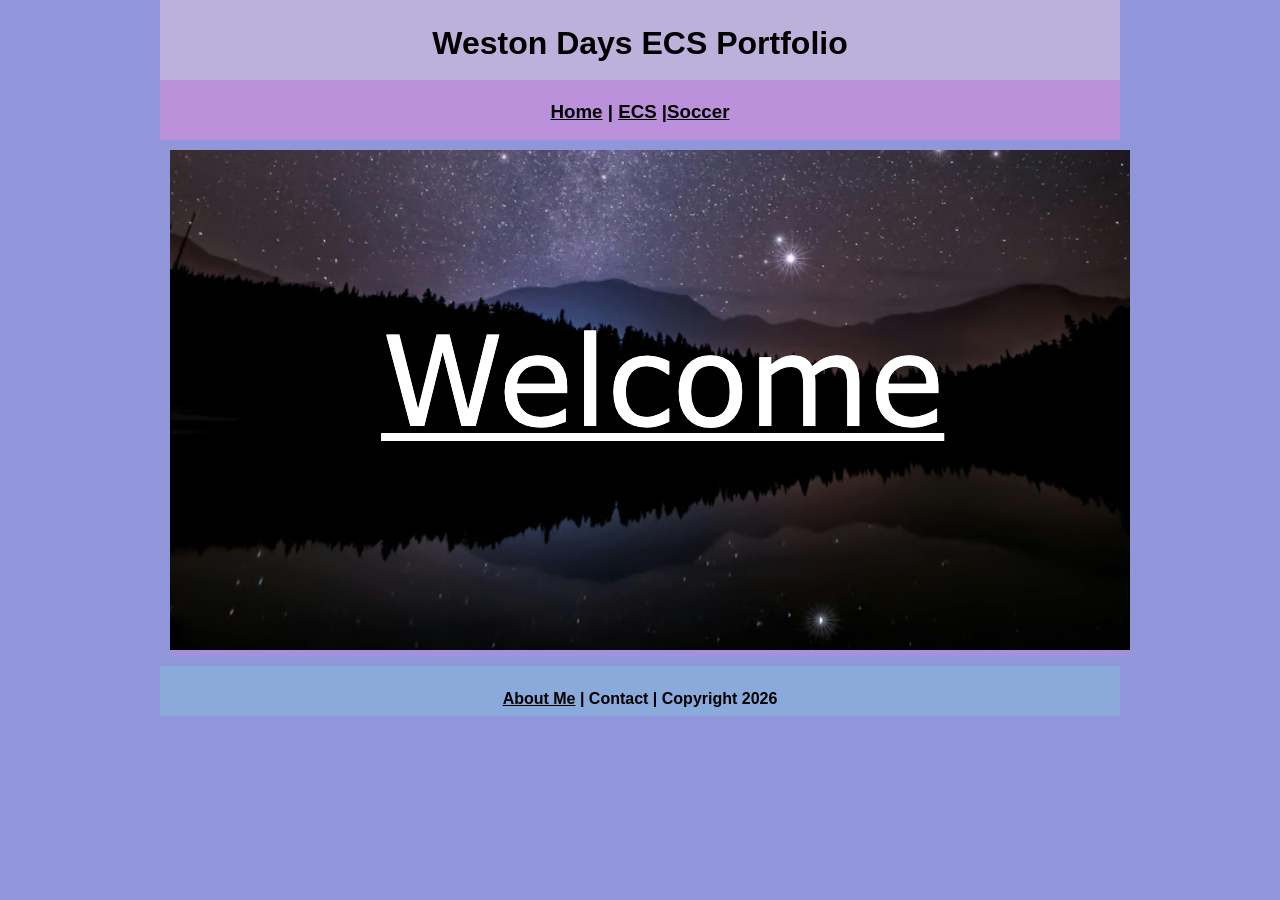
<file: index.html>
<!DOCTYPE html>
<html class="homePage">
<head>
	<!-- This is a comment! Text here will be ignored by the browser. -->
	<meta charset="UTF-8">
	<title>Weston Days ECS Portfolio</title>
	<link href="myCSS.css" rel="stylesheet" type="text/css">
</head>
<body>
<div class="container">
  <div class="header">
  	<h1>Weston Days ECS Portfolio</h1>
  </div>
  <div class="nav">
    <h3> <a href="index.html">Home</a> | <a href="ecs/index.html">ECS</a> |<a href="soccer/index.html">Soccer</a> </h3>
  </div>
  <div class="content">
	  <img src="images/welcome.png" alt="Welcome" width="960" >
  </div>
  <div class="footer">
    <h4> <a href = "aboutme.html" >About Me</a> | Contact | Copyright 2026</h4>
  </div>
</div>
</body>
</html>
</file>
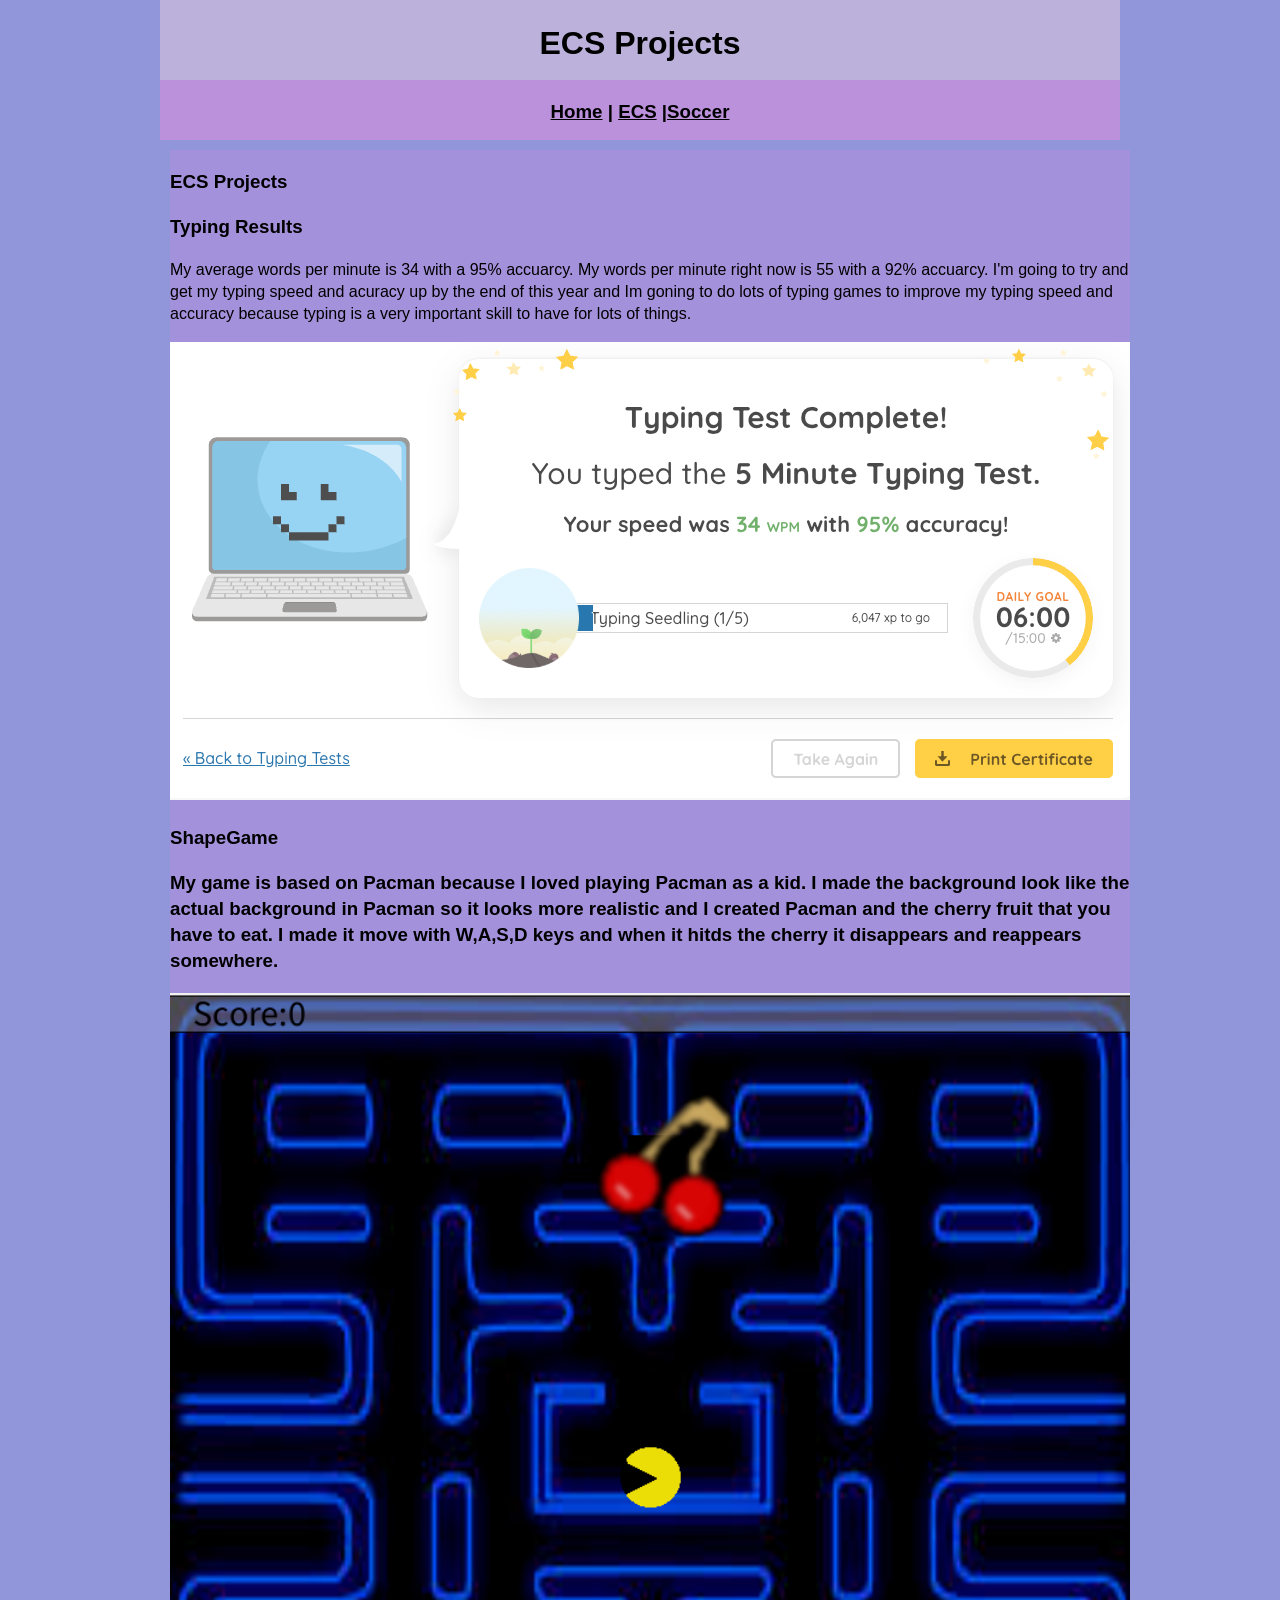
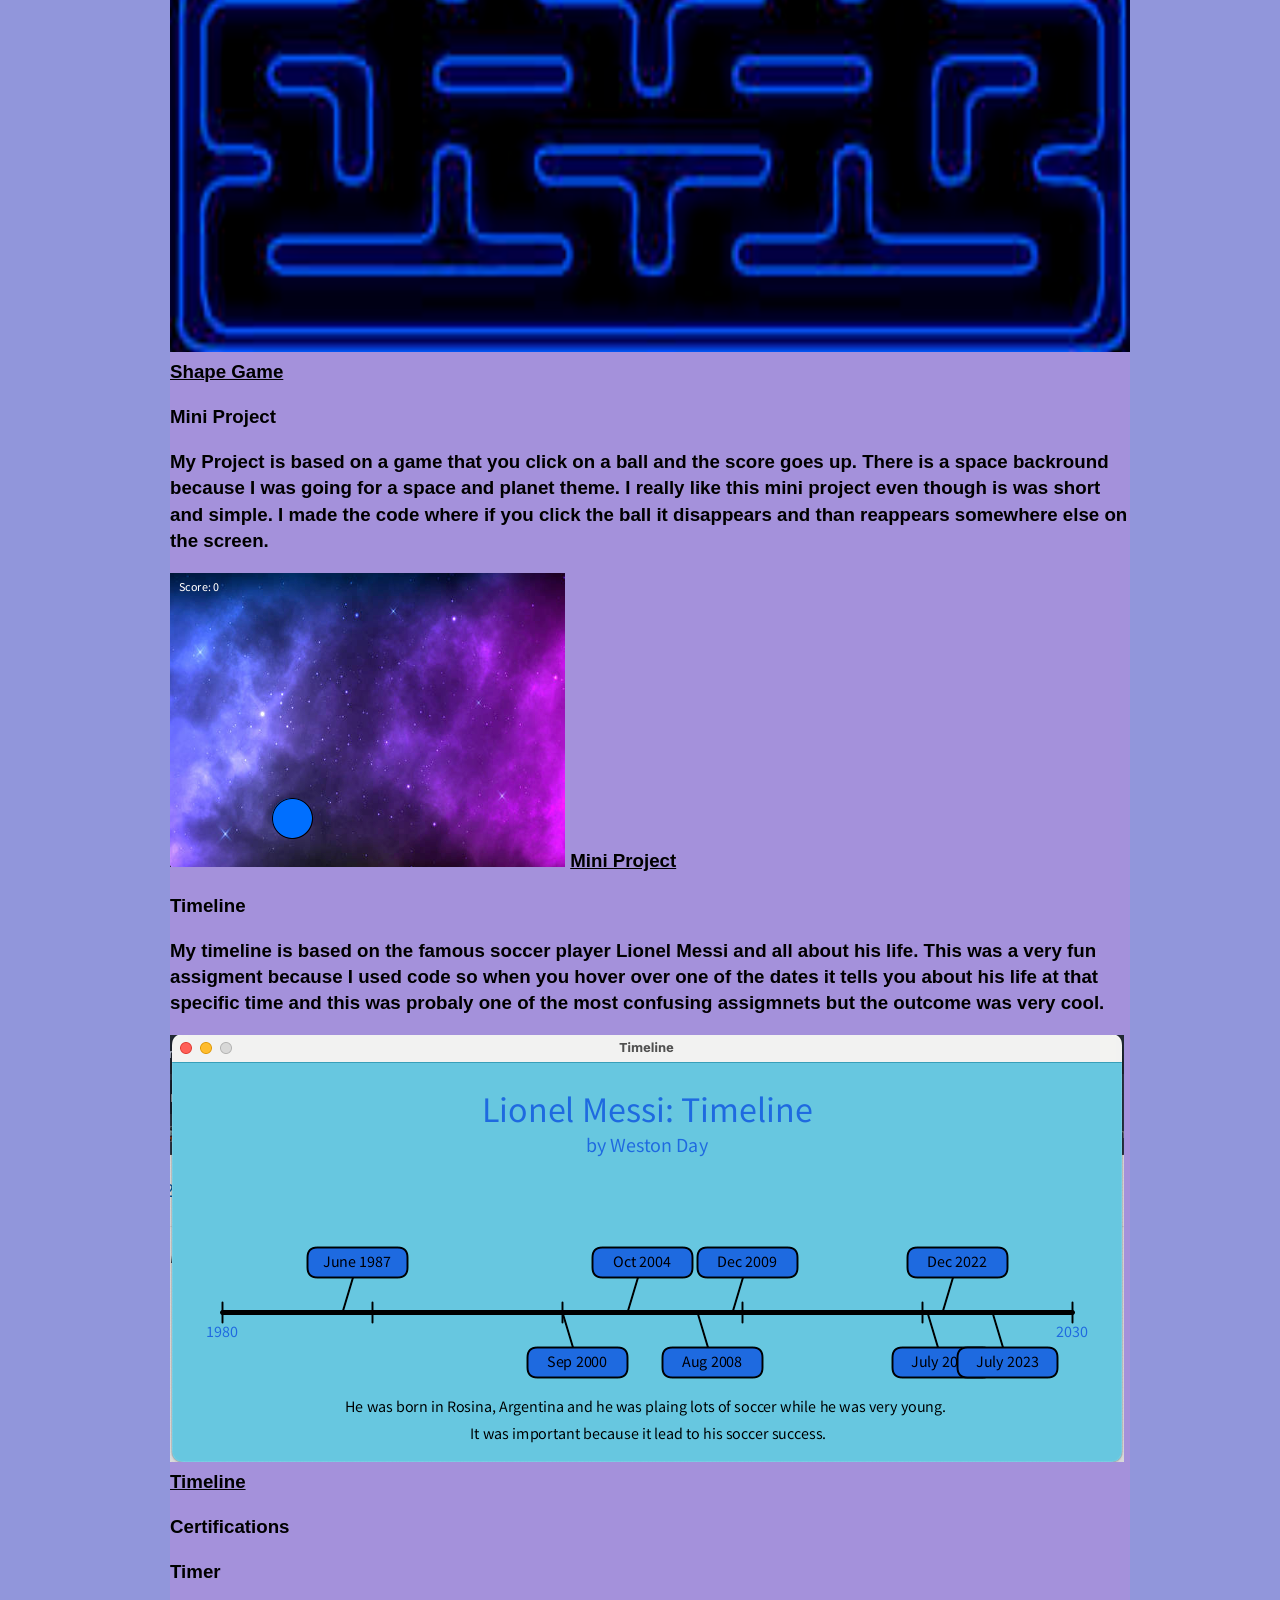
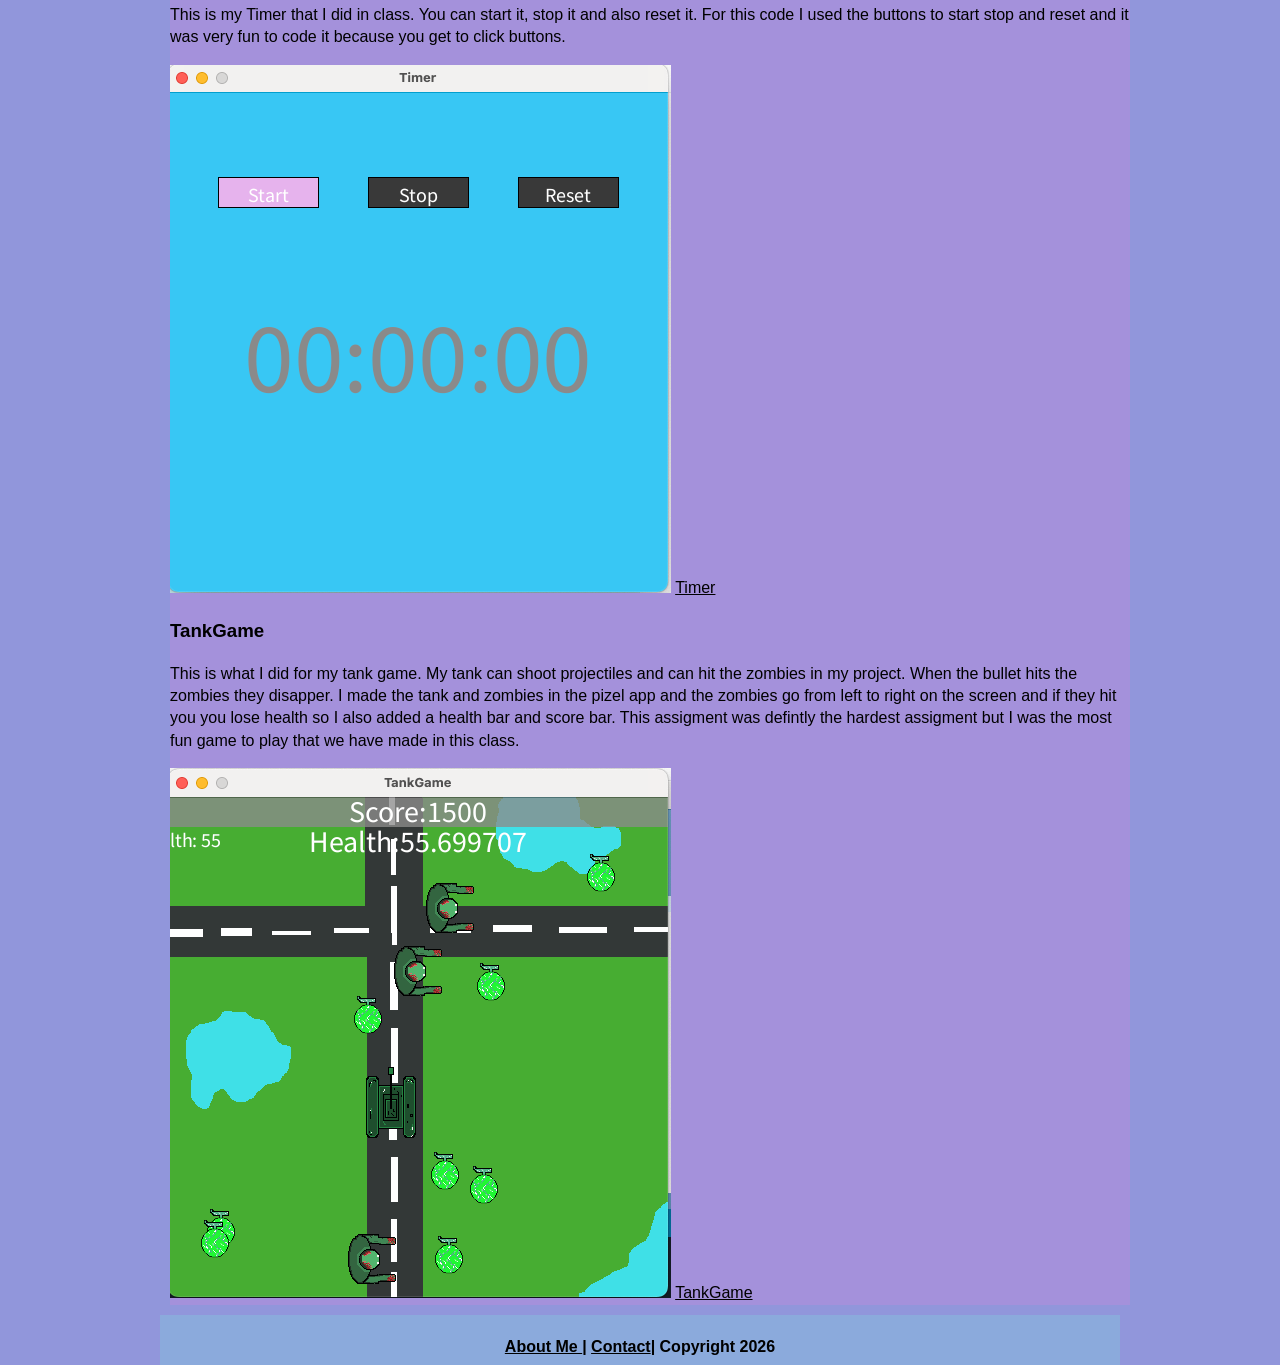
<file: ecs/index.html>
<!DOCTYPE html>
<html class="homePage">
<head>
	<!-- This is a comment! Text here will be ignored by the browser. -->
	<meta charset="UTF-8">
	<title>ECS Projects</title>
	<link href="../myCSS.css" rel="stylesheet" type="text/css">
</head>
<body>
<div class="container">
  <div class="header">
  	<h1>ECS Projects</h1>
  </div>
  <div class="nav">
    <h3> <a href="../index.html">Home</a> | <a href="index.html">ECS</a> |<a href="../soccer/index.html">Soccer</a> </h3>
  </div>
  <div class="content">
      <h3>ECS Projects</h3>     
	  
	  <h3>Typing Results</h3>
	  <p>My average words per minute is 34 with a 95% accuarcy. My words per minute right now is 55 with a 92% accuarcy.
	  I'm going to try and get my typing speed and acuracy up by the end of this year and Im goning to do lots of typing 
	  games to improve my typing speed and accuracy because typing is a very important skill to have for lots of things.</p>
<img src="../images/typing.png" alt="Typing" width="960" > 
	    
	  <h3>ShapeGame<h3>
 <p>My game is based on Pacman because I loved playing Pacman as a kid. I made the background look like the actual 
 background in Pacman so it looks more realistic and I created Pacman and the cherry fruit that you have to eat. I 
 made it move with W,A,S,D keys and when it hitds the cherry it disappears and reappears somewhere.</p>
<img src="../images/ShapeGame.png" alt="game" width="960" >
			 <a href="https://github.com/9657727-hub/ecsportfolio/blob/main/ecs/ShapeGame.pde">Shape Game</a>
			
		  <h3>Mini Project<h3>
 <p>My Project is based on a game that you click on a ball and the score goes up. There is a space backround because 
	 I was going for a space and planet theme. I really like this mini project even though is was short and simple. I 
 made the code where if you click the ball it disappears and than reappears somewhere else on the screen.</p>
		   <img src="../images/Mini Project Screenshot.png" <alt="Mini Project Screenshot.png" <width="960" >
		   <a href = "https://github.com/9657727-hub/ecsportfolio/blob/main/images/Mini_Project.pde">Mini Project</a>
			 
       <h3>Timeline<h3>
			 <p>My timeline is based on the famous soccer player Lionel Messi and all about his life. This was a very 
				 fun assigment because I used code so when you hover over one of the dates it tells you about his life
			 at that specific time and this was probaly one of the most confusing assigmnets but the outcome was very cool.</p>
		   <img src="../images/Timeline.png" <alt="Timeline" <width="960" >
		   <a href = "Timeline.pde">Timeline</a>
			 <h3>Certifications</h3>	

		   <h3>Timer</h3>
		   <p>This is my Timer that I did in class. You can start it, stop it and also reset it. For this code I used 
		   the buttons to start stop and reset and it was very fun to code it because you get to click buttons.</p>
	  <img src = "../images/Timer.png" <alt="Timer" <width= "960" >
		   <a href = "https://github.com/9657727-hub/ecsportfolio/blob/main/ecs/Timer.pde">Timer</a>
		   
<h3>TankGame</h3>
		   <p>This is what I did for my tank game. My tank can shoot projectiles and can hit the zombies in my project. When the 
			   bullet hits the zombies they disapper. I made the tank and zombies in the pizel app and the zombies go from
		   left to right on the screen and if they hit you you lose health so I also added a health bar and score bar. This 
		   assigment was defintly the hardest assigment but I was the most fun game to play that we have made in this class.</p>
 <img src = "../images/TankGame.png" <alt="TankGame" <width= "960" >
		    <a href = "https://github.com/9657727-hub/TankGame/blob/main/TankGame/TankGame.pde">TankGame</a>
  </div>
  <div class="footer">
    <h4> <a href = "../aboutme.html">About Me </a> | <a href="mailto:9657727@graniteschools.org">Contact</a>| Copyright 2026</h4>
  </div>
</div>
</body>
</html>
</file>
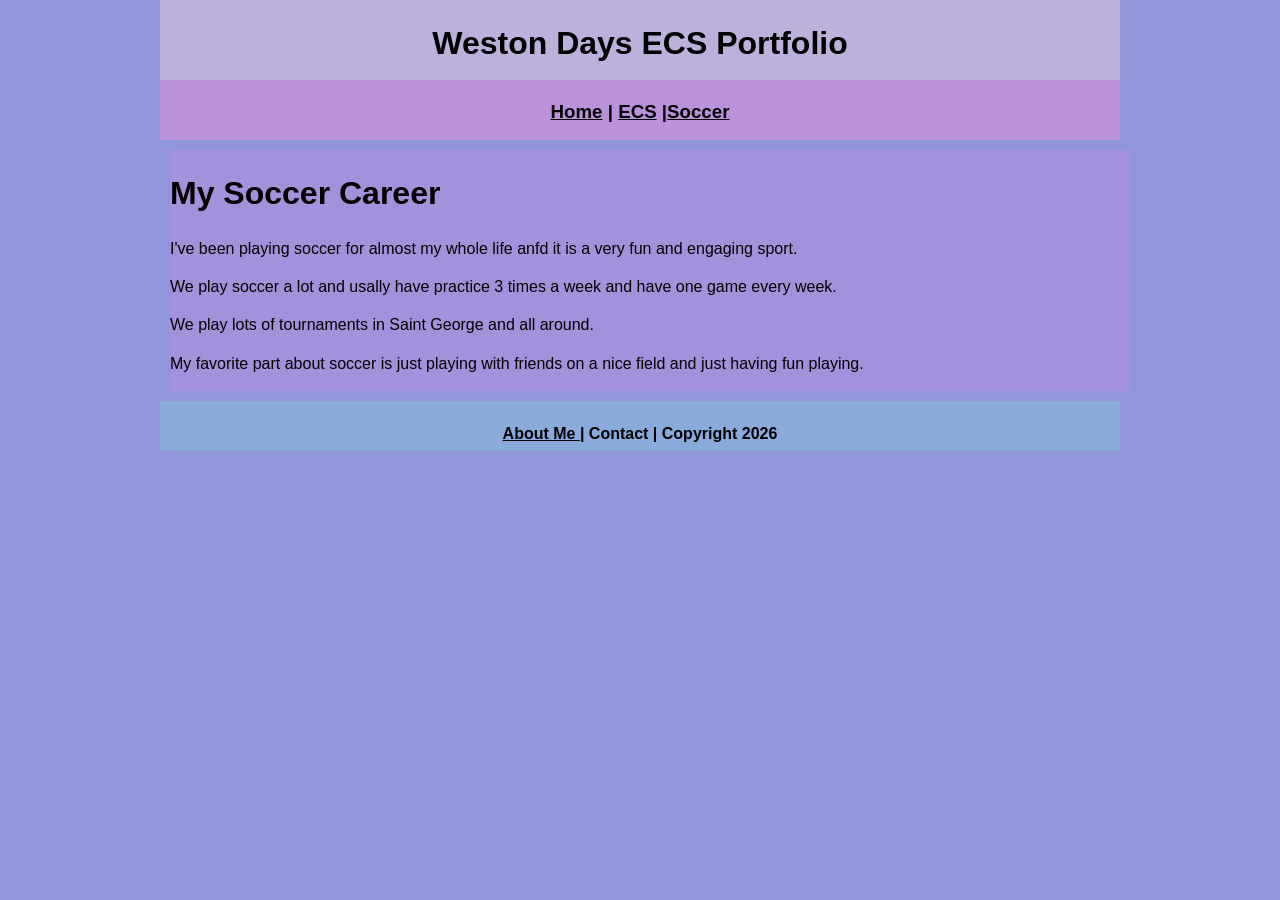
<file: soccer/index.html>
<!DOCTYPE html>
<html class="homePage">
<head>
	<!-- This is a comment! Text here will be ignored by the browser. -->
	<meta charset="UTF-8">
	<title>Weston Days ECS Portfolio</title>
	<link href="../myCSS.css" rel="stylesheet" type="text/css">
</head>
<body>
<div class="container">
  <div class="header">
  	<h1>Weston Days ECS Portfolio</h1>
  </div>
  <div class="nav">
    <h3> <a href="../index.html">Home</a> | <a href="../ecs/index.html">ECS</a> |<a href="index.html">Soccer</a> </h3>
  </div>
  <div class="content">
<h1> My Soccer Career </h1>
<p> I've been playing soccer for almost my whole life anfd it is a very fun and engaging sport.</p>
<p> We play soccer a lot and usally have practice 3 times a week and have one game every week.</p>
<p> We play lots of tournaments in Saint George and all around.</p>
<p> My favorite part about soccer is just playing with friends on a nice field and just having fun playing.</p>	  
  </div>
  <div class="footer">
    <h4> <a href = "../aboutme.html" >About Me </a> | Contact | Copyright 2026</h4>
  </div>
</div>
</body>
</html>
</file>
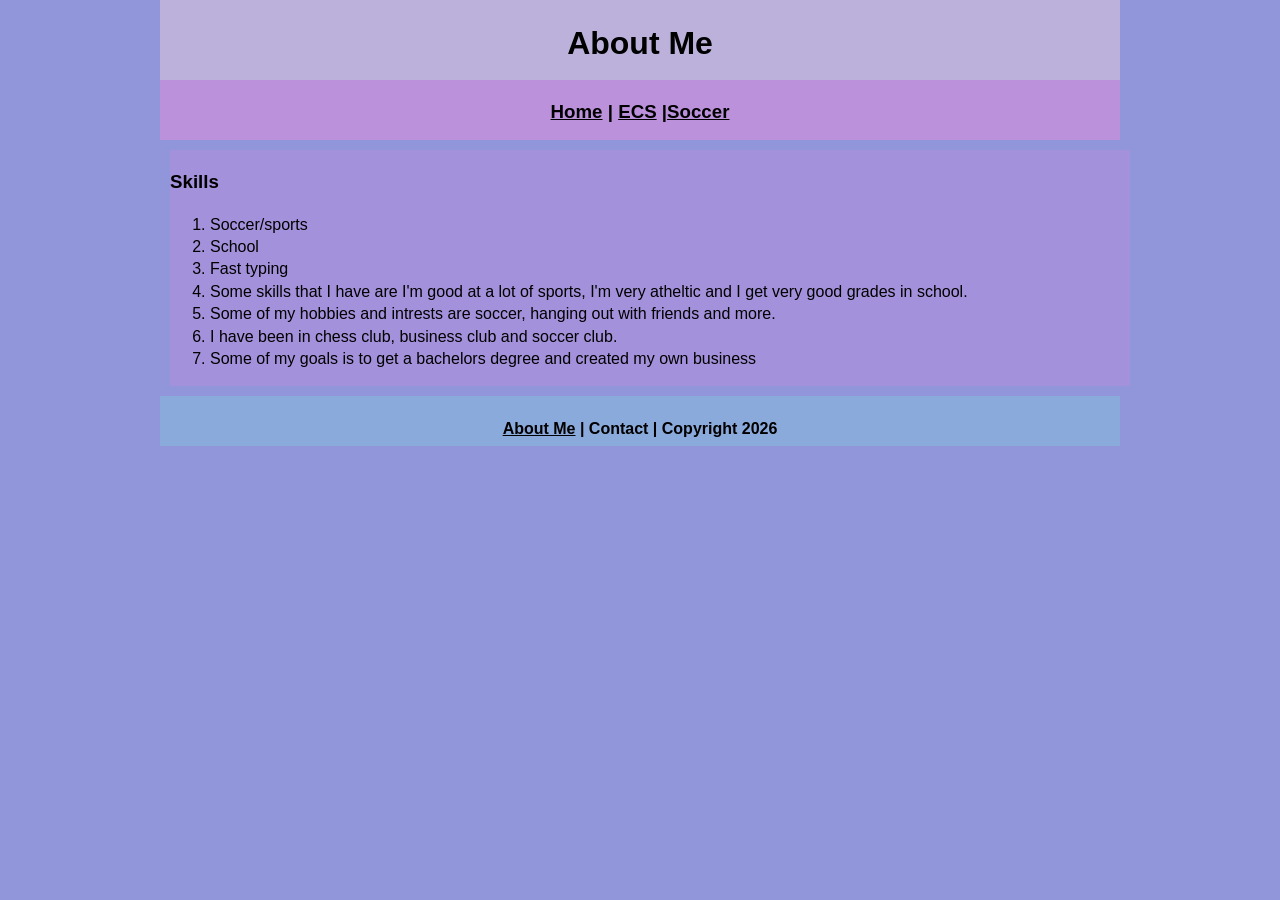
<file: aboutme.html>
<!DOCTYPE html>
<html class="homePage">
<head>
	<!-- This is a comment! Text here will be ignored by the browser. -->
	<meta charset="UTF-8">
	<title>About Me</title>
	<link href="myCSS.css" rel="stylesheet" type="text/css">
</head>
<body>
<div class="container">
  <div class="header">
  	<h1>About Me</h1>
  </div>
  <div class="nav">
    <h3> <a href="index.html">Home</a> | <a href="ecs/index.html">ECS</a> |<a href="soccer/index.html">Soccer</a> </h3>
  </div>
  <div class="content">
     <h3> Skills </h3>
     <ol>
       <li>Soccer/sports</li>
             <li>School</li>
             <li>Fast typing</li>
		     <li>Some skills that I have are I'm good at a lot of sports, I'm very atheltic and I get very good grades in school.</li>
		     <li>Some of my hobbies and intrests are soccer, hanging out with friends and more.</li>
		     <li>I have been in chess club, business club and soccer club.</li>
		     <li>Some of my goals is to get a bachelors degree and created my own business</li>
        </ol>
  </div>
  <div class="footer">
    <h4> <a href="aboutme.html">About Me</a> | Contact | Copyright 2026</h4>
  </div>
</div>
</body>
</html>
</file>
<file: myCSS.css>
@charset "UTF-8";
/* This is a comment! Text here will be ignored by the browser. */
body {
	margin: 0 auto;
	font: 100%/1.4 Verdana, Arial, Helvetica, sans-serif;
}
.homePage {
	background: #9196DB;
}
.container {
	width: 960px;
	margin: 0 auto;
}
.header {
	background: #BCB1DB;
	text-align: center;
	margin: 0px;
	padding: 5;
	float: left;
	width: 100%;
	height: 80px;
	
}
.nav {
	background: #BC91DB;
	margin: 0px;
	padding: 5;
	float: left;
	width: 100%;
	height: 60px;
	text-align: center;
}
.content {
	background: #A491DB;
	margin: 10px;
	padding: 5;
	float: left;
	width: 100%;
	text-align: left;
}
.footer {
	background: #8BAADC;
	margin: 0px;
	float: left;
	width: 100%;
	height: 50px;
	text-align: center;
}
a:link {
     color: #000000;
}
a:visited {
     color: #000;
}
a:hover, a:active, a:focus { 
     text-decoration: underline;
}
</file>
